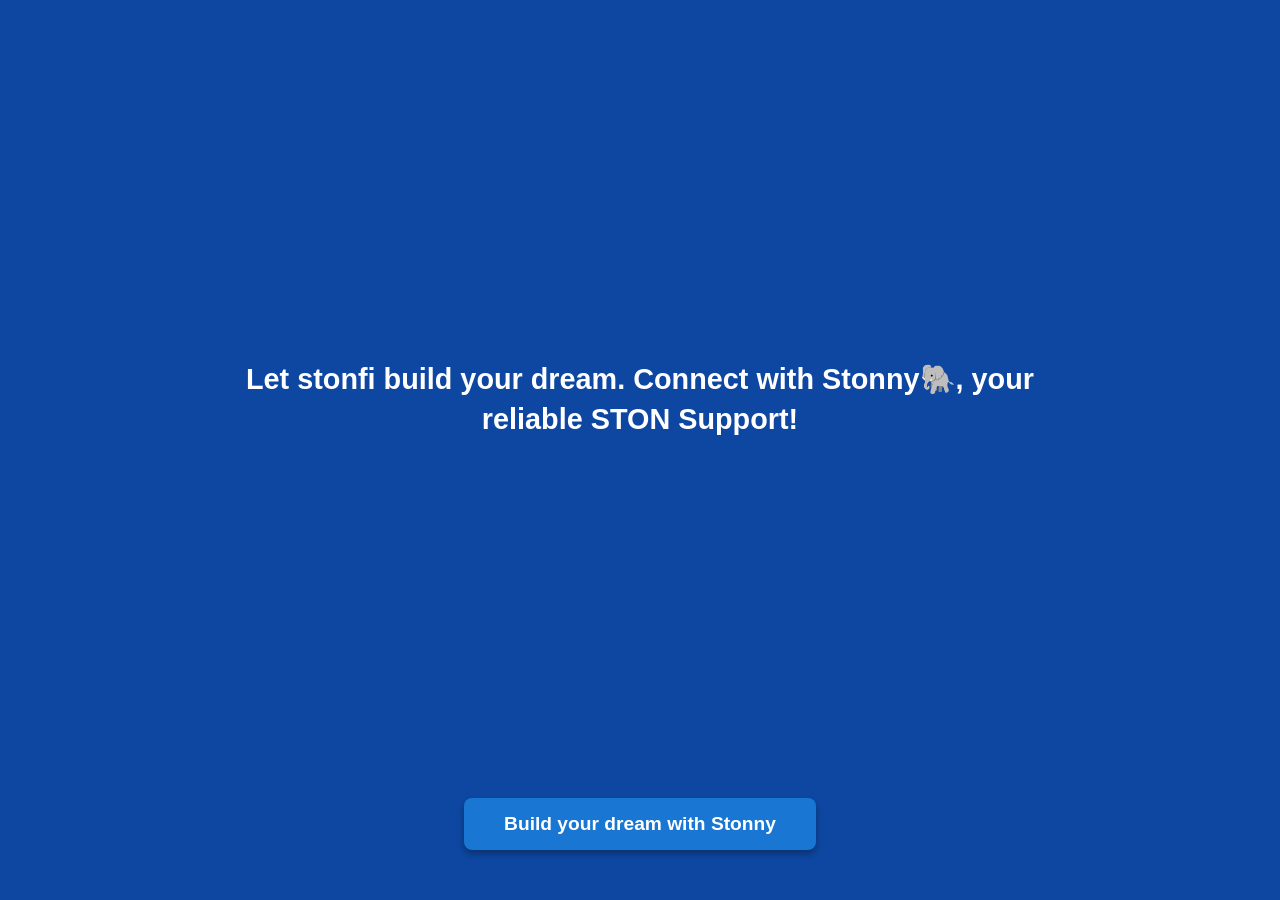
<file: hackathon-fi/templates/index.html>
<!DOCTYPE html>
<html lang="en">
<head>
    <meta charset="UTF-8">
    <meta name="viewport" content="width=device-width, initial-scale=1.0">
    <title>Build Your Dream with Stonny</title>
    <style>
        body {
            display: flex;
            flex-direction: column;
            min-height: 100vh;
            margin: 0;
            font-family: sans-serif;
            color: white; 
            background-color: #0D47A1;
        }
        .main-content {
            flex: 1; 
            display: flex;
            align-items: center;
            justify-content: center;
            text-align: center;
            padding: 20px;
        }
        .welcome-text {
            font-size: 1.8rem;
            max-width: 800px;
            margin: 0;
            line-height: 1.4;
            padding: 20px;
        }
        .welcome-text strong {
            color: #81D4FA; 
        }
        .footer {
            display: flex;
            justify-content: center;
            padding-bottom: 50px; 
        }
        .btn-dream {
            padding: 15px 40px;
            font-size: 1.2rem;
            font-weight: bold;
            color: white;
            background-color: #1976D2;
            border: none;
            border-radius: 8px;
            text-decoration: none;
            cursor: pointer;
            transition: transform 0.2s, background-color 0.2s;
            box-shadow: 0 4px 6px rgba(0,0,0,0.3);
        }
        .btn-dream:hover {
            background-color: #1565C0;
            transform: scale(1.05);
        }
    </style>
</head>
<body>
    <div class="main-content">
        <h1 class="welcome-text">Let <strong style="color:#FFF">stonfi</strong> build your dream. Connect with <strong style="color:#FFF">Stonny🐘</strong>, your reliable STON Support!</h1>
    </div>
    <div class="footer">
        <a href="/chat" class="btn-dream">Build your dream with Stonny</a>
    </div>
</body>
</html>
</file>
